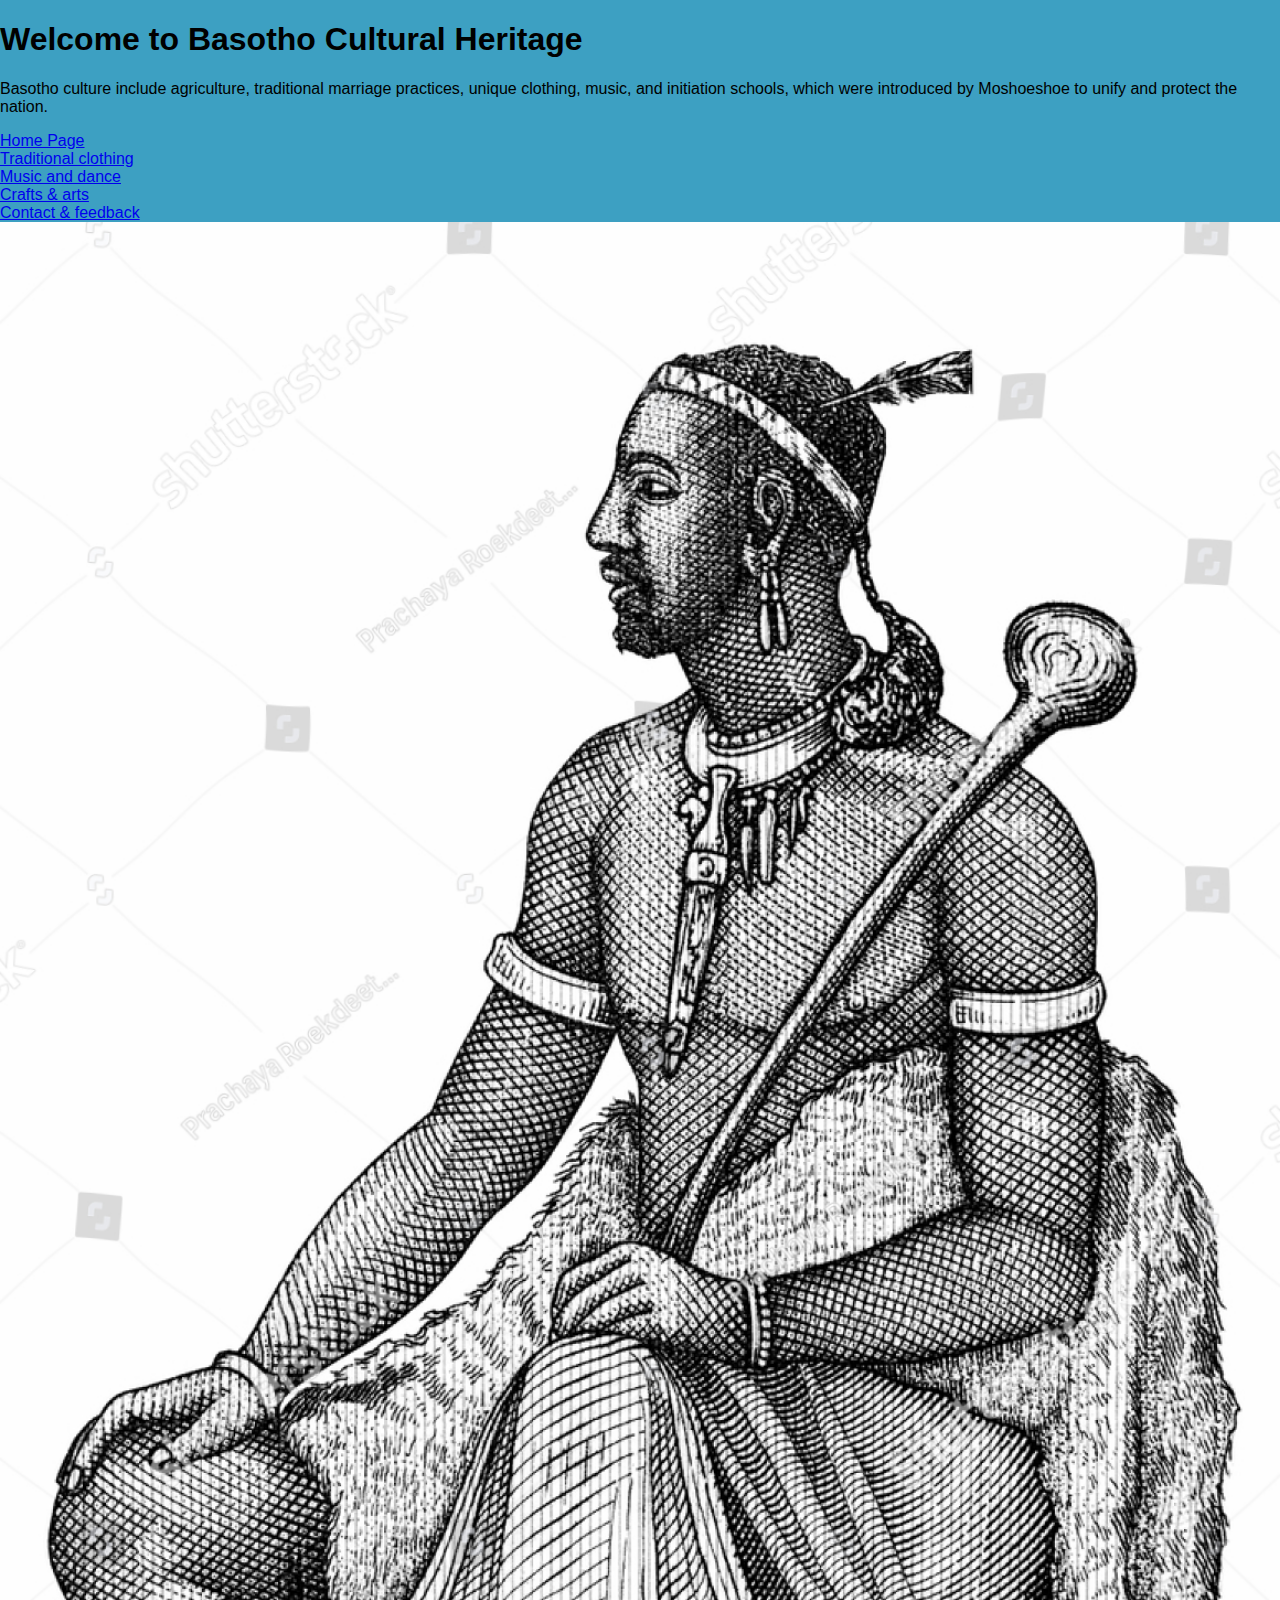
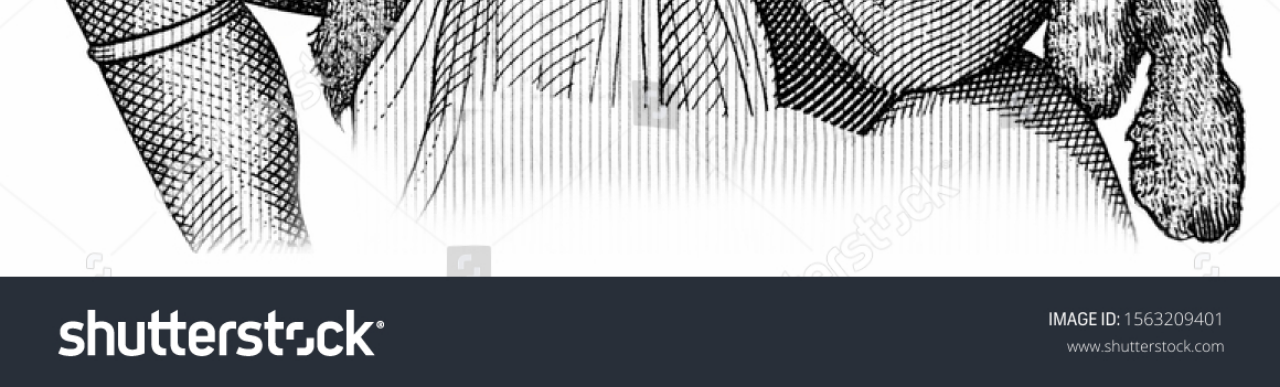
<file: index.html>
<!DOCTYPE html>
<html>
<head>
	<meta charset="utf-8">
	<meta name="viewport" content="width=device-width, initial-scale=1">
	<title>Home Page</title>
	<link rel="stylesheet" type="text/css" href="style.css">
</head>
<body>
	<h1>Welcome to Basotho Cultural Heritage</h1>

	<p> Basotho culture include agriculture, traditional marriage practices, unique clothing, music, and initiation schools, which were introduced by Moshoeshoe to unify and protect the nation. </p>
	<nav>
			<li> <a href="Index.html">Home Page</a> </li>
			<li> <a href="Traditional clothing.html"o>Traditional clothing</a> </li>
			<li> <a href="Music & dance.html">Music and dance</a> </li>
			<li> <a href="Crafts & arts.html">Crafts & arts</a> </li>
			<li> <a href="Contact & feedback.html">Contact & feedback</a> </li>
			
		</ul>
	</nav>

	<section class="hero">
		<img src="images/hero.jpg" alt="Basotho hero">
		
	</section>

</body>
</html>
</file>
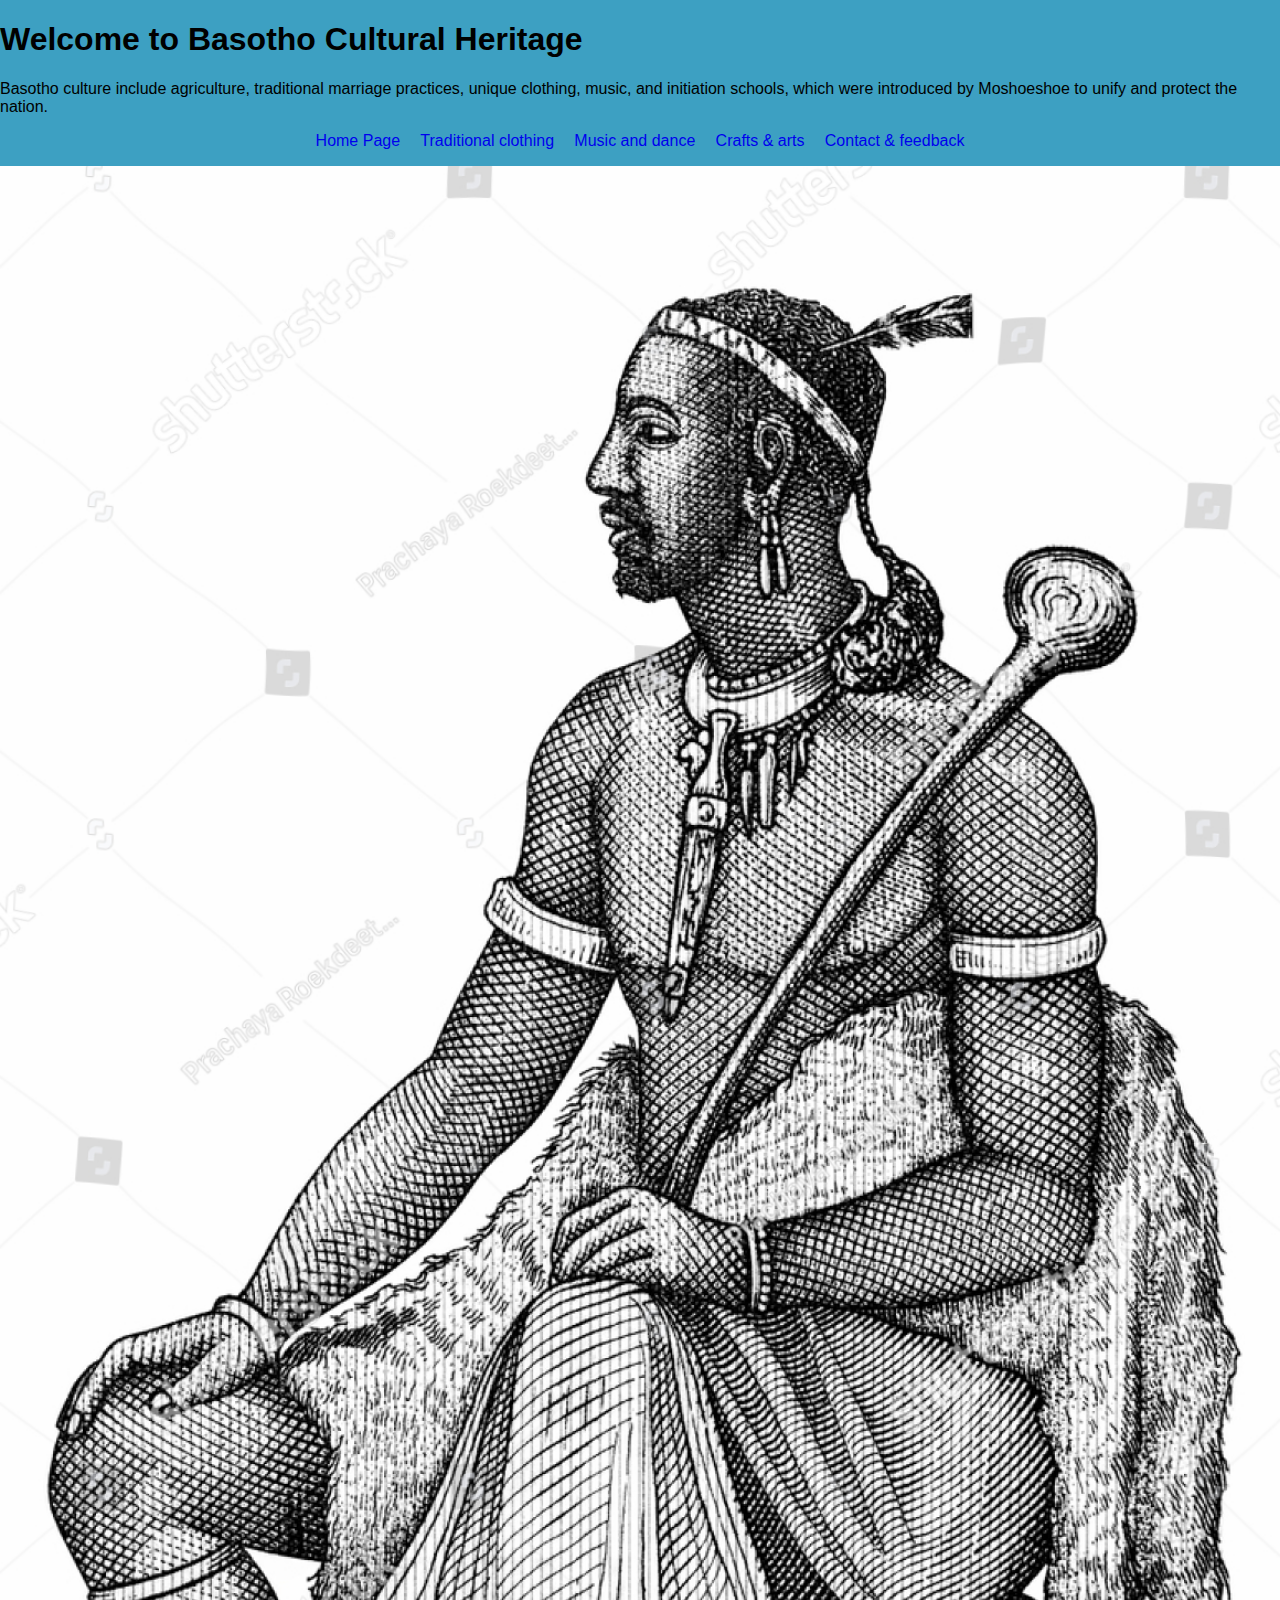
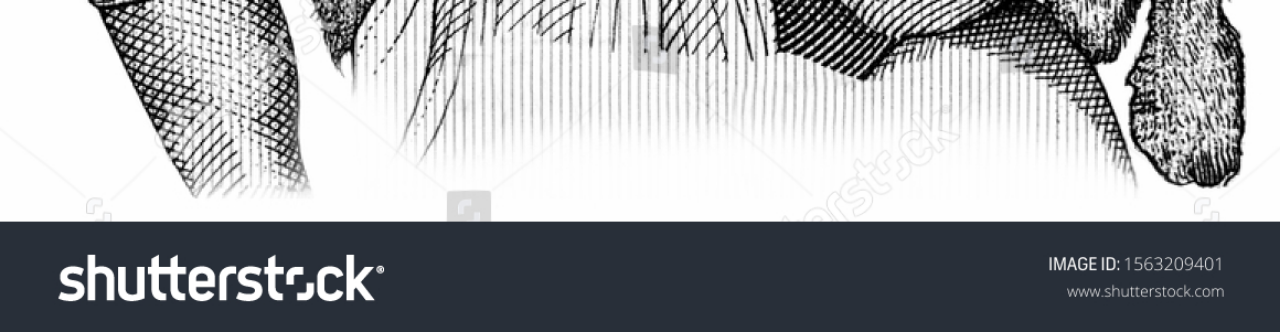
<file: Index.html>
<!DOCTYPE html>
<html>
<head>
	<meta charset="utf-8">
	<meta name="viewport" content="width=device-width, initial-scale=1">
	<title>Home Page</title>
	<link rel="stylesheet" type="text/css" href="style.css">
</head>
<body>
	<h1>Welcome to Basotho Cultural Heritage</h1>

	<p> Basotho culture include agriculture, traditional marriage practices, unique clothing, music, and initiation schools, which were introduced by Moshoeshoe to unify and protect the nation. </p>
	<nav>
		<ul>
			<li> <a href="Index.html">Home Page</a> </li>
			<li> <a href="Traditional clothing.html"o>Traditional clothing</a> </li>
			<li> <a href="Music & dance.html">Music and dance</a> </li>
			<li> <a href="Crafts & arts.html">Crafts & arts</a> </li>
			<li> <a href="Contact & feedback.html">Contact & feedback</a> </li>
			
		</ul>
	</nav>

	<section class="hero">
		<img src="images/hero.jpg" alt="Basotho hero">
		
	</section>

</body>
</html>
</file>
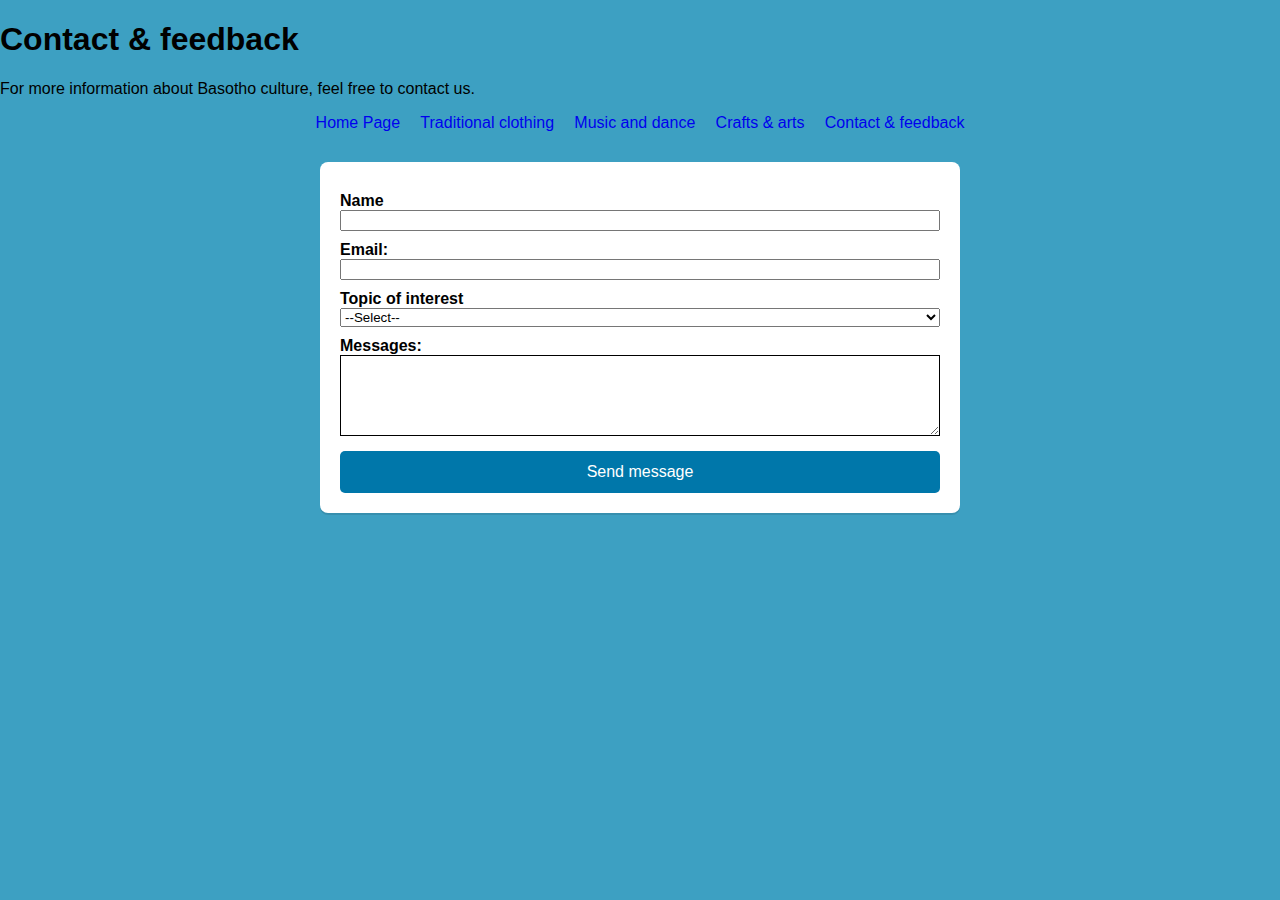
<file: Contact & feedback.html>
<!DOCTYPE html>
<html>
<head>
	<meta charset="utf-8">
	<meta name="viewport" content="width=device-width, initial-scale=1">
	<title>Contact & feedback</title>
	<link rel="stylesheet" type="text/css" href="style.css">
</head>
<body>
	<h1>Contact & feedback</h1>
	 <p>For more information about Basotho culture, feel free to contact us.</p>
	 	<nav>
		<ul>
			<li> <a href="Index.html">Home Page</a> </li>
			<li> <a href="Traditional clothing.html"o>Traditional clothing</a> </li>
			<li> <a href="Music & dance.html">Music and dance</a> </li>
			<li> <a href="Crafts & arts.html">Crafts & arts</a> </li>
			<li> <a href="Contact & feedback.html">Contact & feedback</a> </li>
			
		</ul>
	</nav>

<section class="contact-form">
	<form action="#"method="post">
		<label for="name">Name</label>
		<input type="text"id="name"name="name" required>

		<label for="email">Email:</label>
		<input type="email"id="email" name="email" required>

		<label for="topic">Topic of interest</label>
		<select id="topic"name="topic" required>
			<option value="">--Select--</option>
			<option value="clothing">Traditional clothing</option>
			<option value="music">Music & dance</option>
			<option value="crafts">Crafts & arts</option>
			<option value="general">General feedback</option>
		</select>

		<label for="messages">Messages:</label>
		<textarea id="messages"name="messages" rows="5" required></textarea>

		<button type="submit">Send message</button>
	</form>
</section>
	
</section>

</body>
</html>
</file>
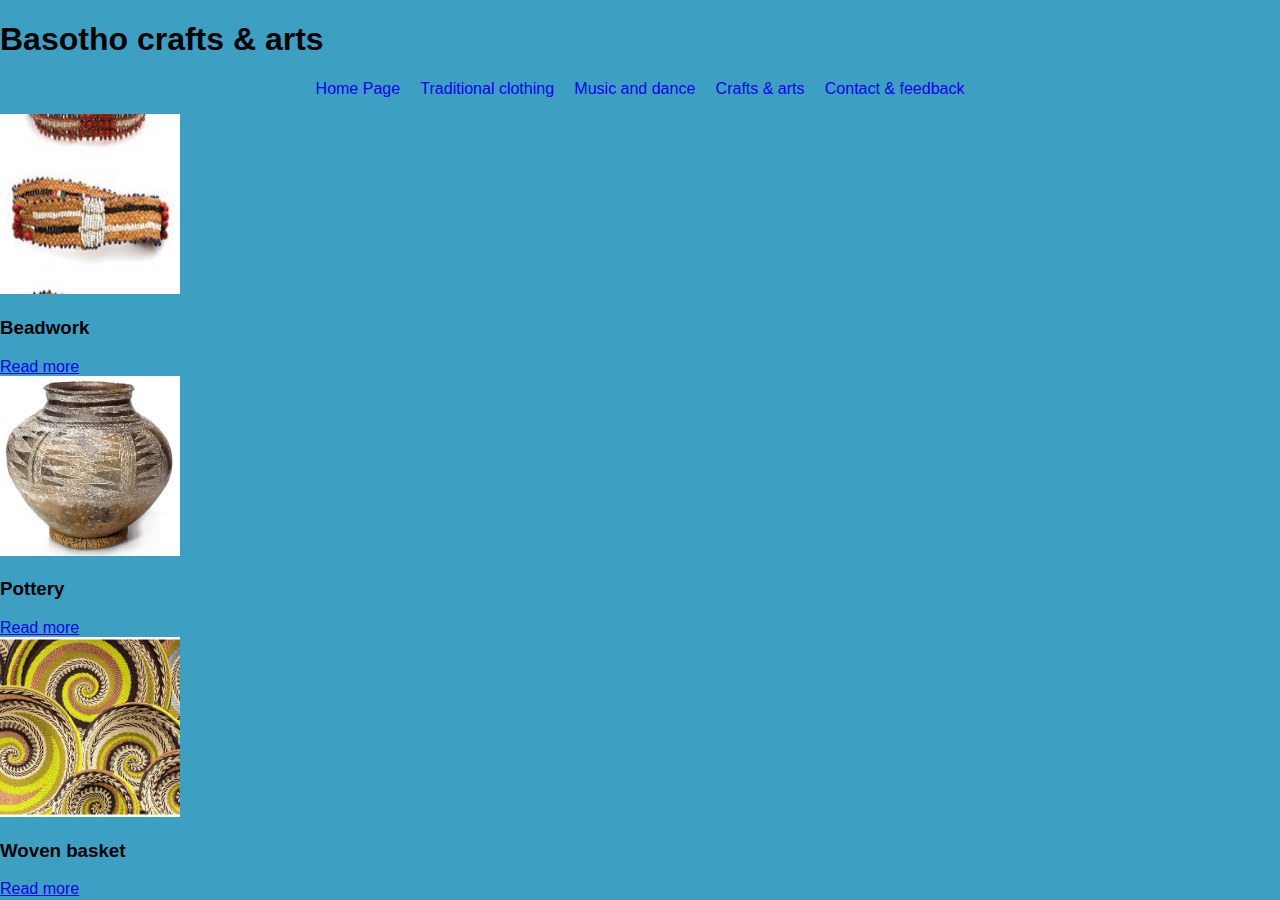
<file: Crafts & arts.html>
<!DOCTYPE html>
<html>
<head>
	<meta charset="utf-8">
	<meta name="viewport" content="width=device-width, initial-scale=1">
	<title>Crafts & arts</title>
	<link rel="stylesheet" type="text/css" href="style.css">
</head>
<body>
	<h1>Basotho crafts & arts</h1>
	<nav>
		<ul>
			<li> <a href="Index.html">Home Page</a> </li>
			<li> <a href="Traditional clothing.html"o>Traditional clothing</a> </li>
			<li> <a href="Music & dance.html">Music and dance</a> </li>
			<li> <a href="Crafts & arts.html">Crafts & arts</a> </li>
			<li> <a href="Contact & feedback.html">Contact & feedback</a> </li>
			
		</ul>
	</nav>

	<section>
		<div>
			<img src="images/2.jpg">
			<h3>Beadwork</h3>
			<a href="https://www.cbc.ca/kids/articles/do-you-know-what-beading-is">Read more</a>
		</div>

		<div>
			<img src="images/49.jpg">
			<h3>Pottery</h3>
			<a href="https://i.pinimg.com/originals/ba/a7/d2/baa7d2a9107aebd6019774a9cc720fd5.jpg">Read more</a>
		</div>

        <div>
			<img src="images/56.jpg">
			<h3>Woven basket</h3>
			<a href="https://i.etsystatic.com/34340111/r/il/c712a1/4485908239/il_600x600.4485908239_7bao.jpg">Read more</a>
		</div>
			

	</section>


</body>

</html>
</file>
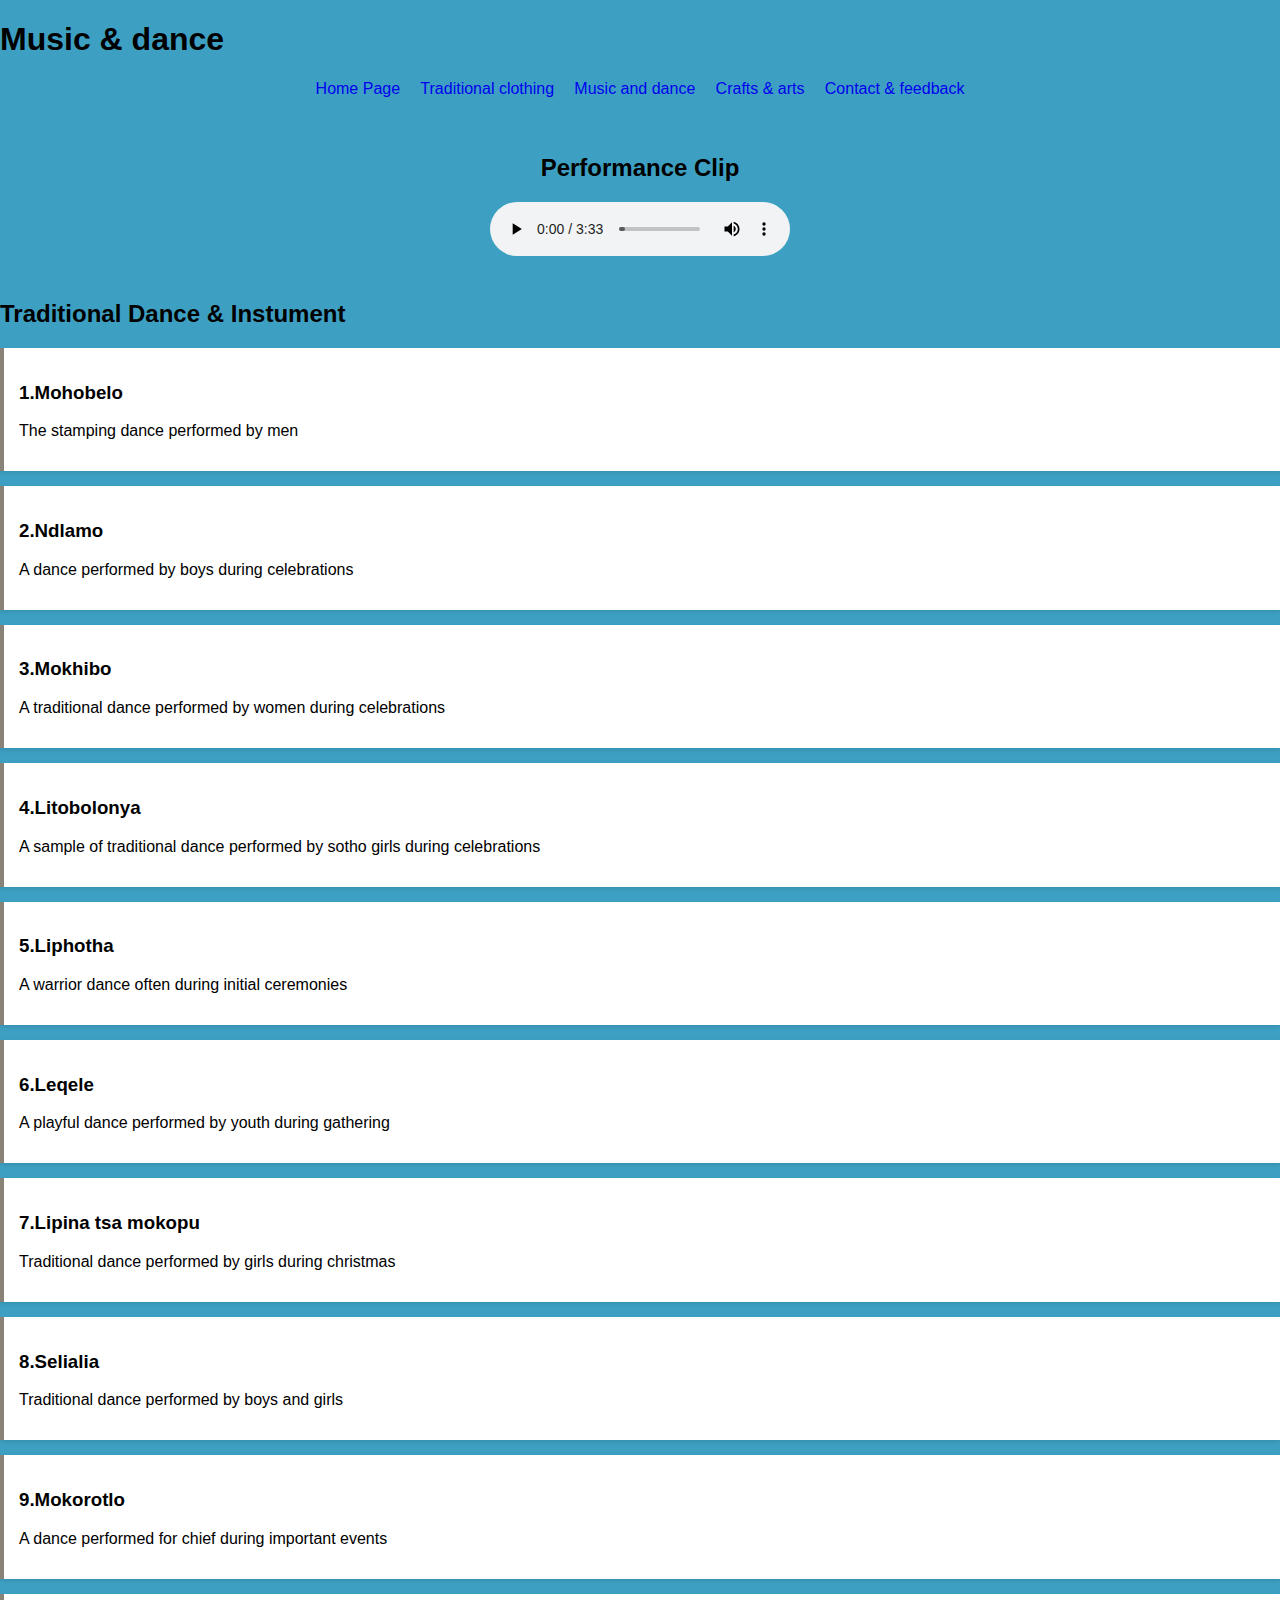
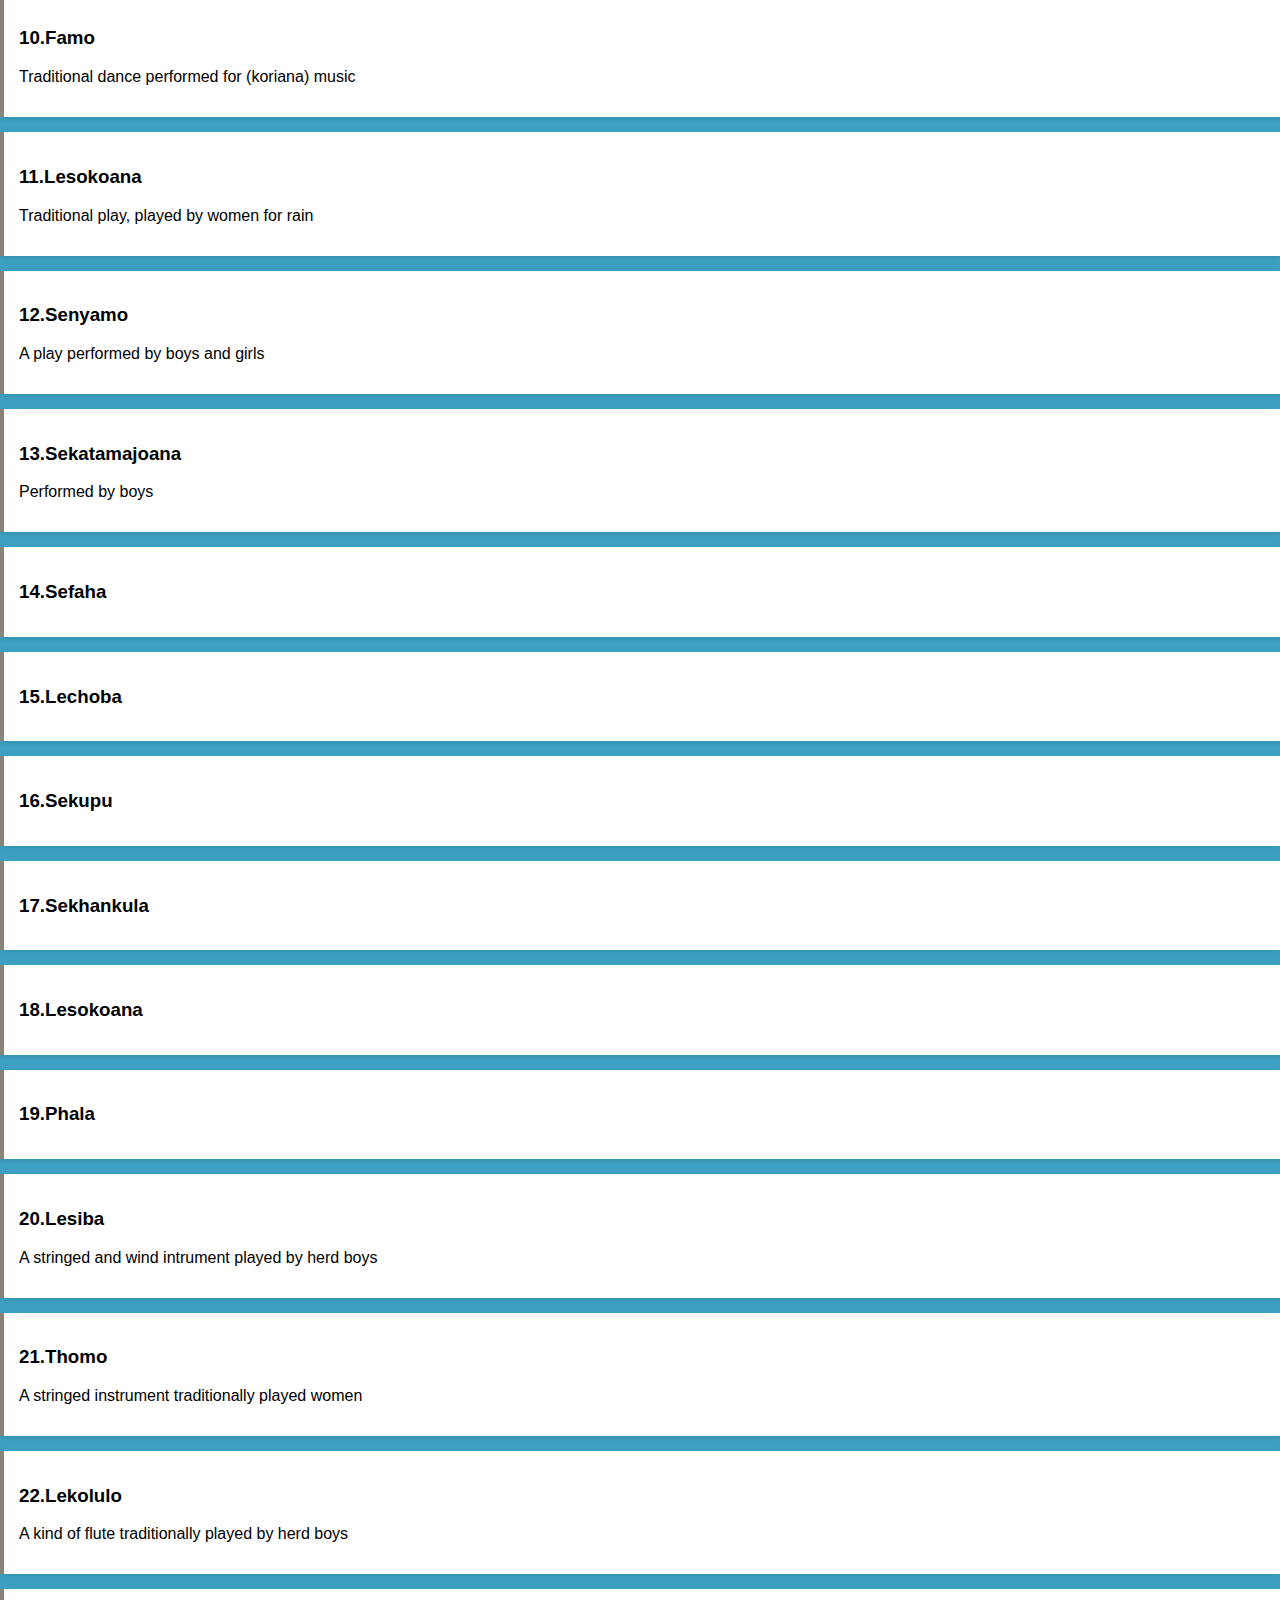
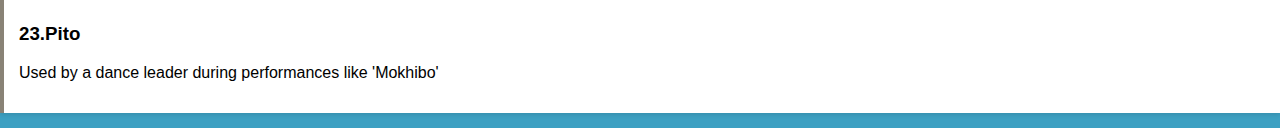
<file: Music & dance.html>
<!DOCTYPE html>
<html>
<head>
	<meta charset="utf-8">
	<meta name="viewport" content="width=device-width, initial-scale=1">
	<title>Music & dance</title>
	<link rel="stylesheet" type="text/css" href="style.css">
</head>
<body>
	<h1>Music & dance</h1> 
	<nav>
		<ul>
			<li> <a href="Index.html">Home Page</a> </li>
			<li> <a href="Traditional clothing.html"o>Traditional clothing</a> </li>
			<li> <a href="Music & dance.html">Music and dance</a> </li>
			<li> <a href="Crafts & arts.html">Crafts & arts</a> </li>
			<li> <a href="Contact & feedback.html">Contact & feedback</a> </li>
		  
		</ul>
	</nav>

	<section class="media">
		<h2>Performance Clip</h2>
		<audio controls>
			<source src="images/Lampi.mp3" type="">
		</audio>
	</section>

	<section class="dance-instrument">
		<h2>Traditional Dance & Instument</h2>

		<article>
			<h3>1.Mohobelo</h3>
			<p>The stamping dance performed by men</p>
		</article>

		<article>
			<h3>2.Ndlamo</h3>
			<p>A dance performed by boys during celebrations</p>
		</article>

		<article>
			<h3>3.Mokhibo</h3>
			<p>A traditional dance performed by women during celebrations</p>
		</article>

		<article>
			<h3>4.Litobolonya</h3>
			<p>A sample of traditional dance performed  by sotho girls during celebrations</p>
		</article>

		<article>
			<h3>5.Liphotha</h3>
			<p>A warrior dance often during initial ceremonies</p>
		</article>

		<article>
		<h3>6.Leqele</h3>
		<p>A playful dance performed by youth during gathering</p>
	</article>

	<article>
		<h3>7.Lipina tsa mokopu</h3>
		<p>Traditional dance performed by girls during christmas</p>
	</article>

	<article>
		<h3>8.Selialia</h3>
		<p>Traditional dance performed by boys and girls</p>
	</article>

	<article>
		<h3>9.Mokorotlo</h3>
		<p>A dance performed for chief during important events</p>
	</article>

	<article>
		<h3>10.Famo</h3>
		<p>Traditional dance performed for (koriana) music</p>
	</article>

	<article>
		<h3>11.Lesokoana</h3>
		<p>Traditional play, played by women for rain</p>
	</article>
	<article>
		<h3>12.Senyamo</h3>
		<p>A play performed by boys and girls</p>
	</article>

	<article>
		<h3>13.Sekatamajoana</h3>
		<p>Performed by boys</p>
	</article>

		<article>
			<h3>14.Sefaha</h3>
		</article>

		<article>
			<h3>15.Lechoba</h3>
		</article>

		<article>
			<h3>16.Sekupu</h3>
		</article>

		<article>
			<h3>17.Sekhankula</h3>
		</article>

		<article>
			<h3>18.Lesokoana</h3>
		</article>

		<article>
			<h3>19.Phala</h3>
		</article>

		<article>
			<h3>20.Lesiba</h3>
			<p>A stringed and wind intrument played by herd boys</p>
		</article>

		<article>
			<h3>21.Thomo</h3>
			<p>A stringed instrument traditionally played women</p>
		</article>

		<article>
			<h3>22.Lekolulo</h3>
			<p>A kind of flute traditionally played by herd boys</p>
		</article>

		<article>
			<h3>23.Pito</h3>
			<p>Used by a dance leader during performances like 'Mokhibo'</p>
		</article>
	
		
	</section>


		
		
	</section>

</body>
</html>
</file>
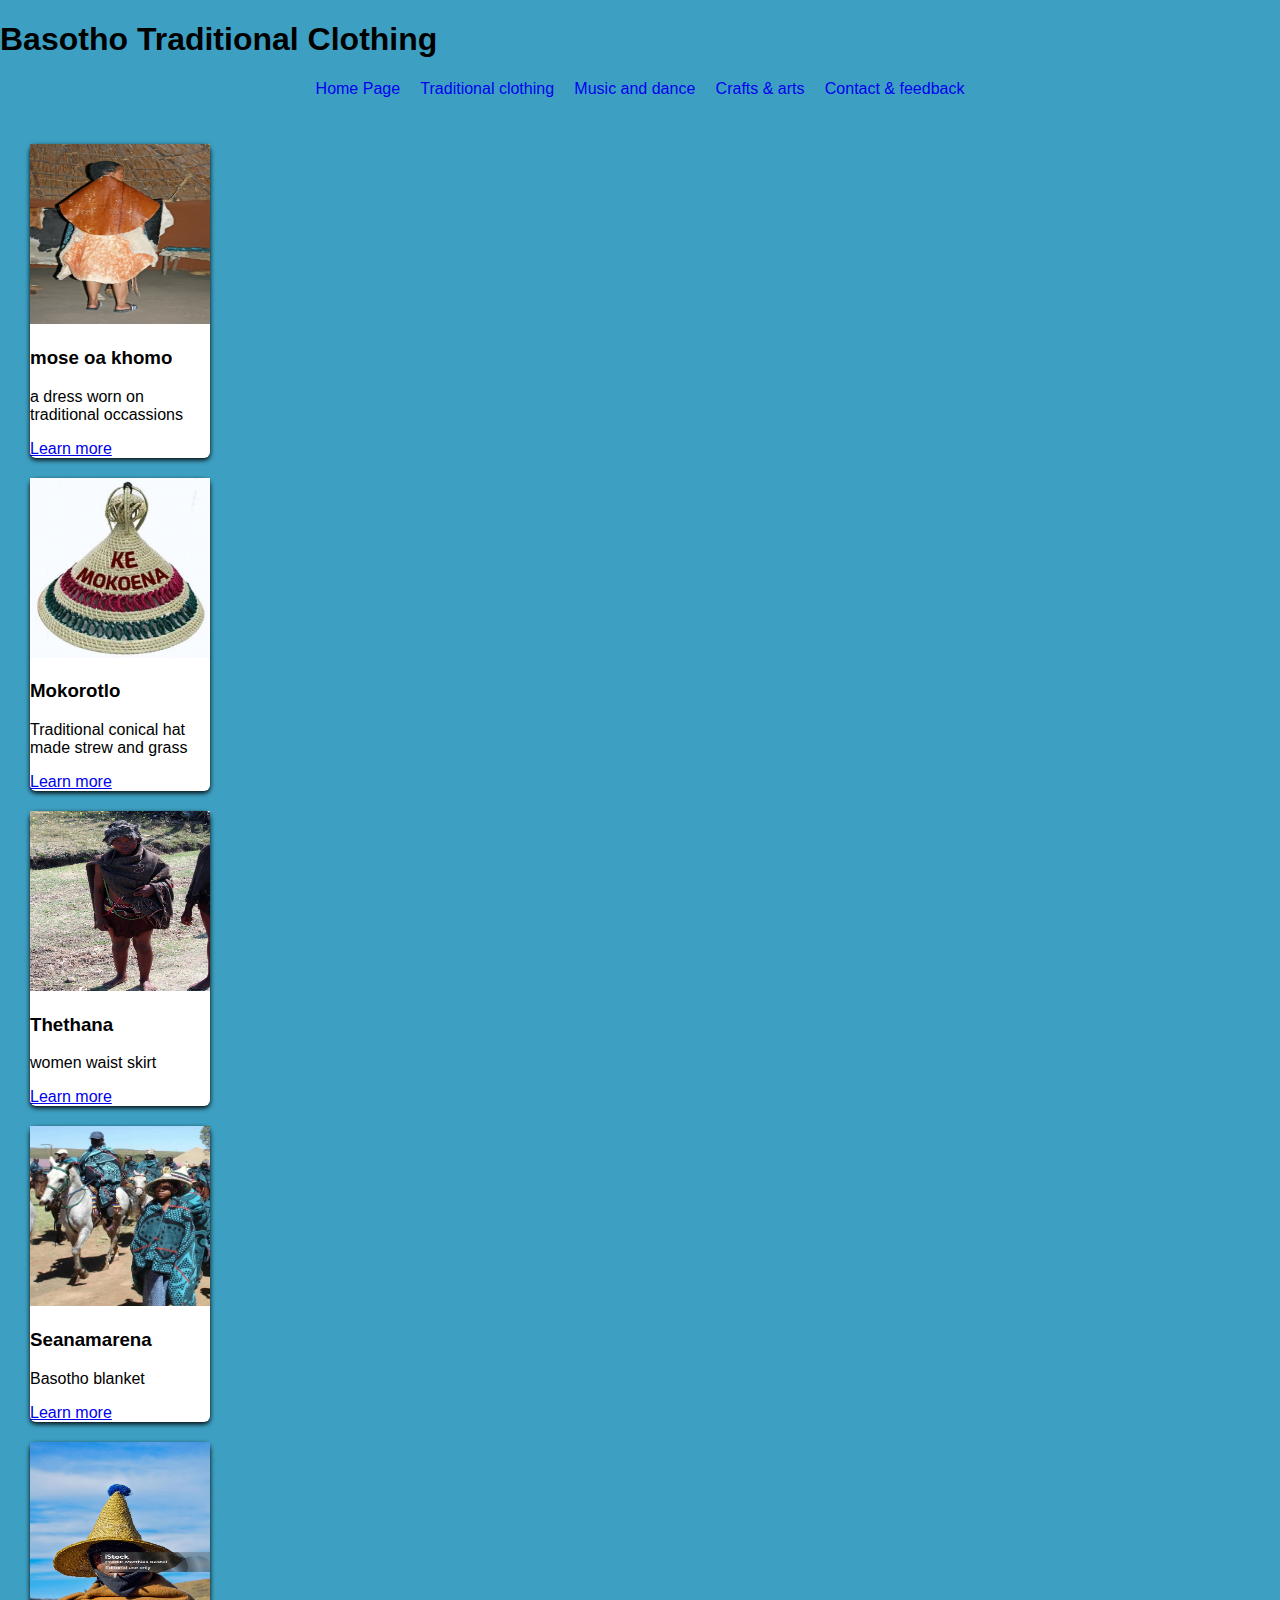
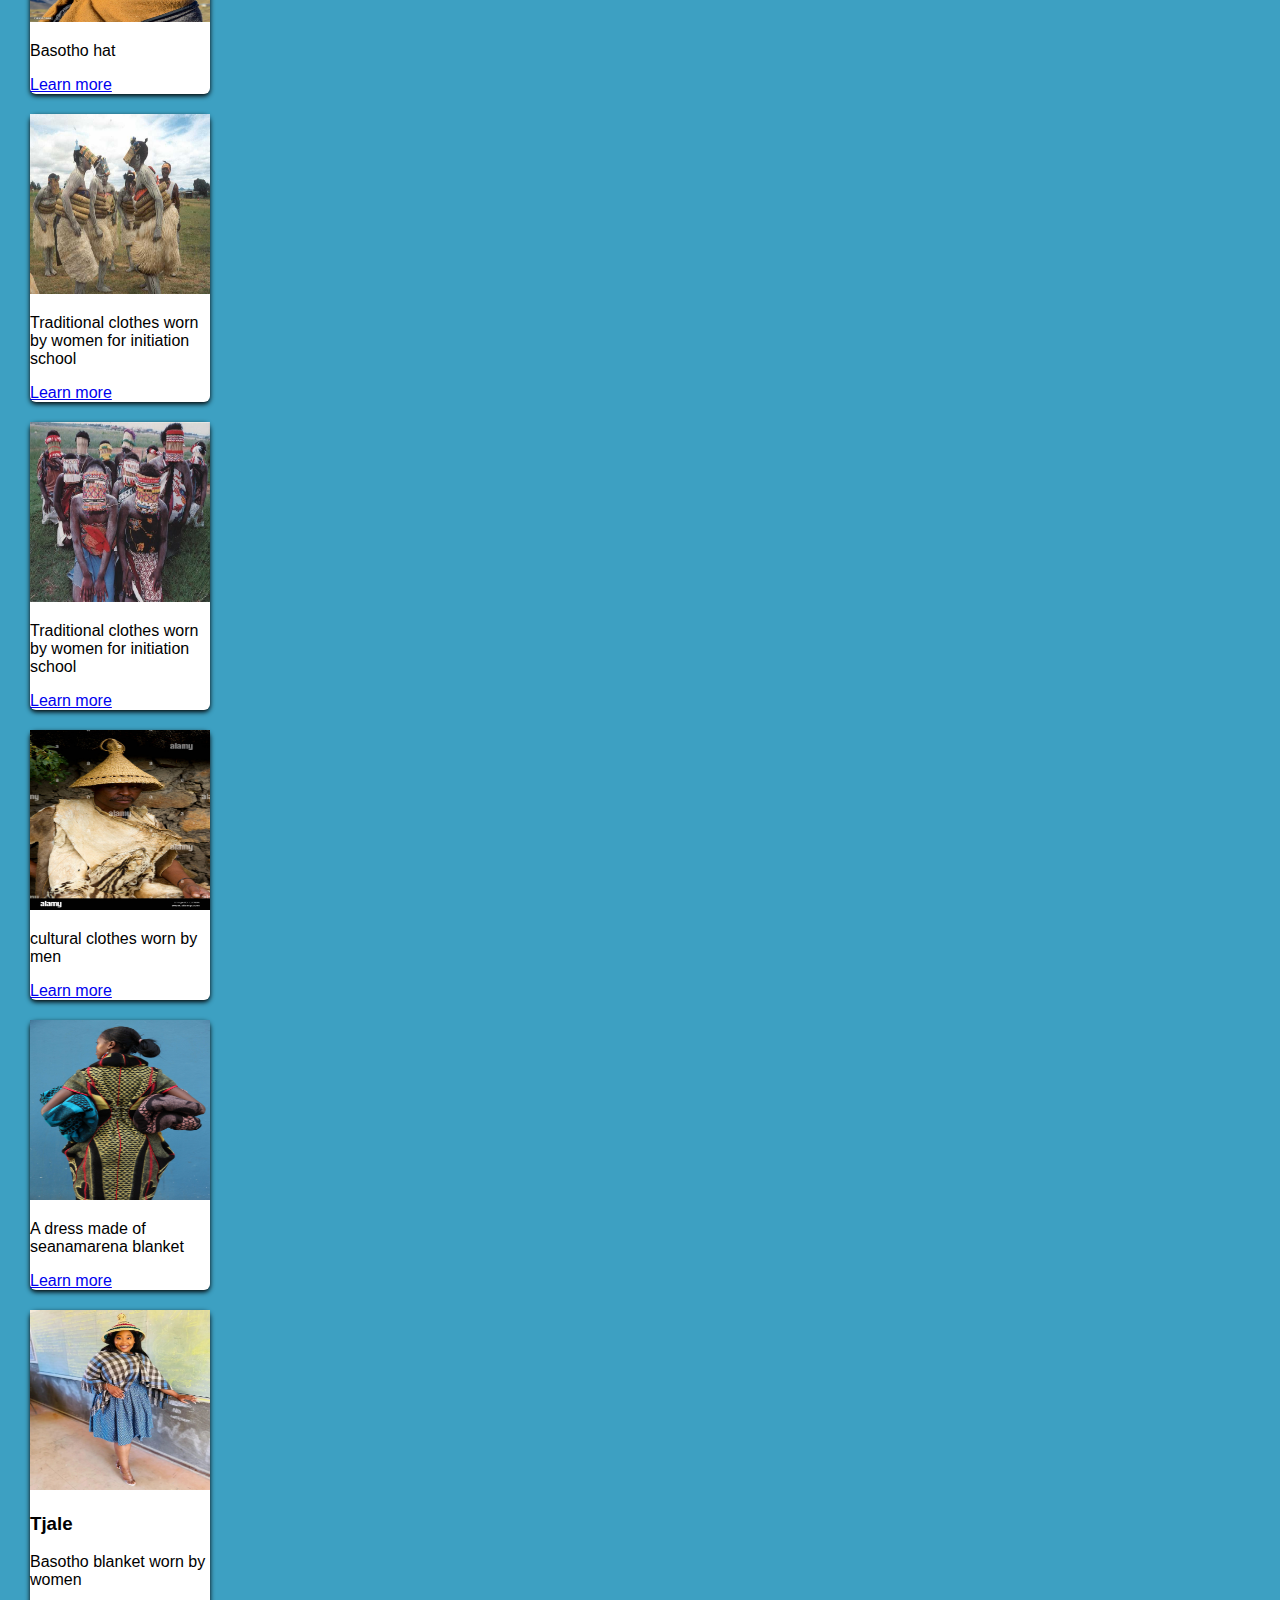
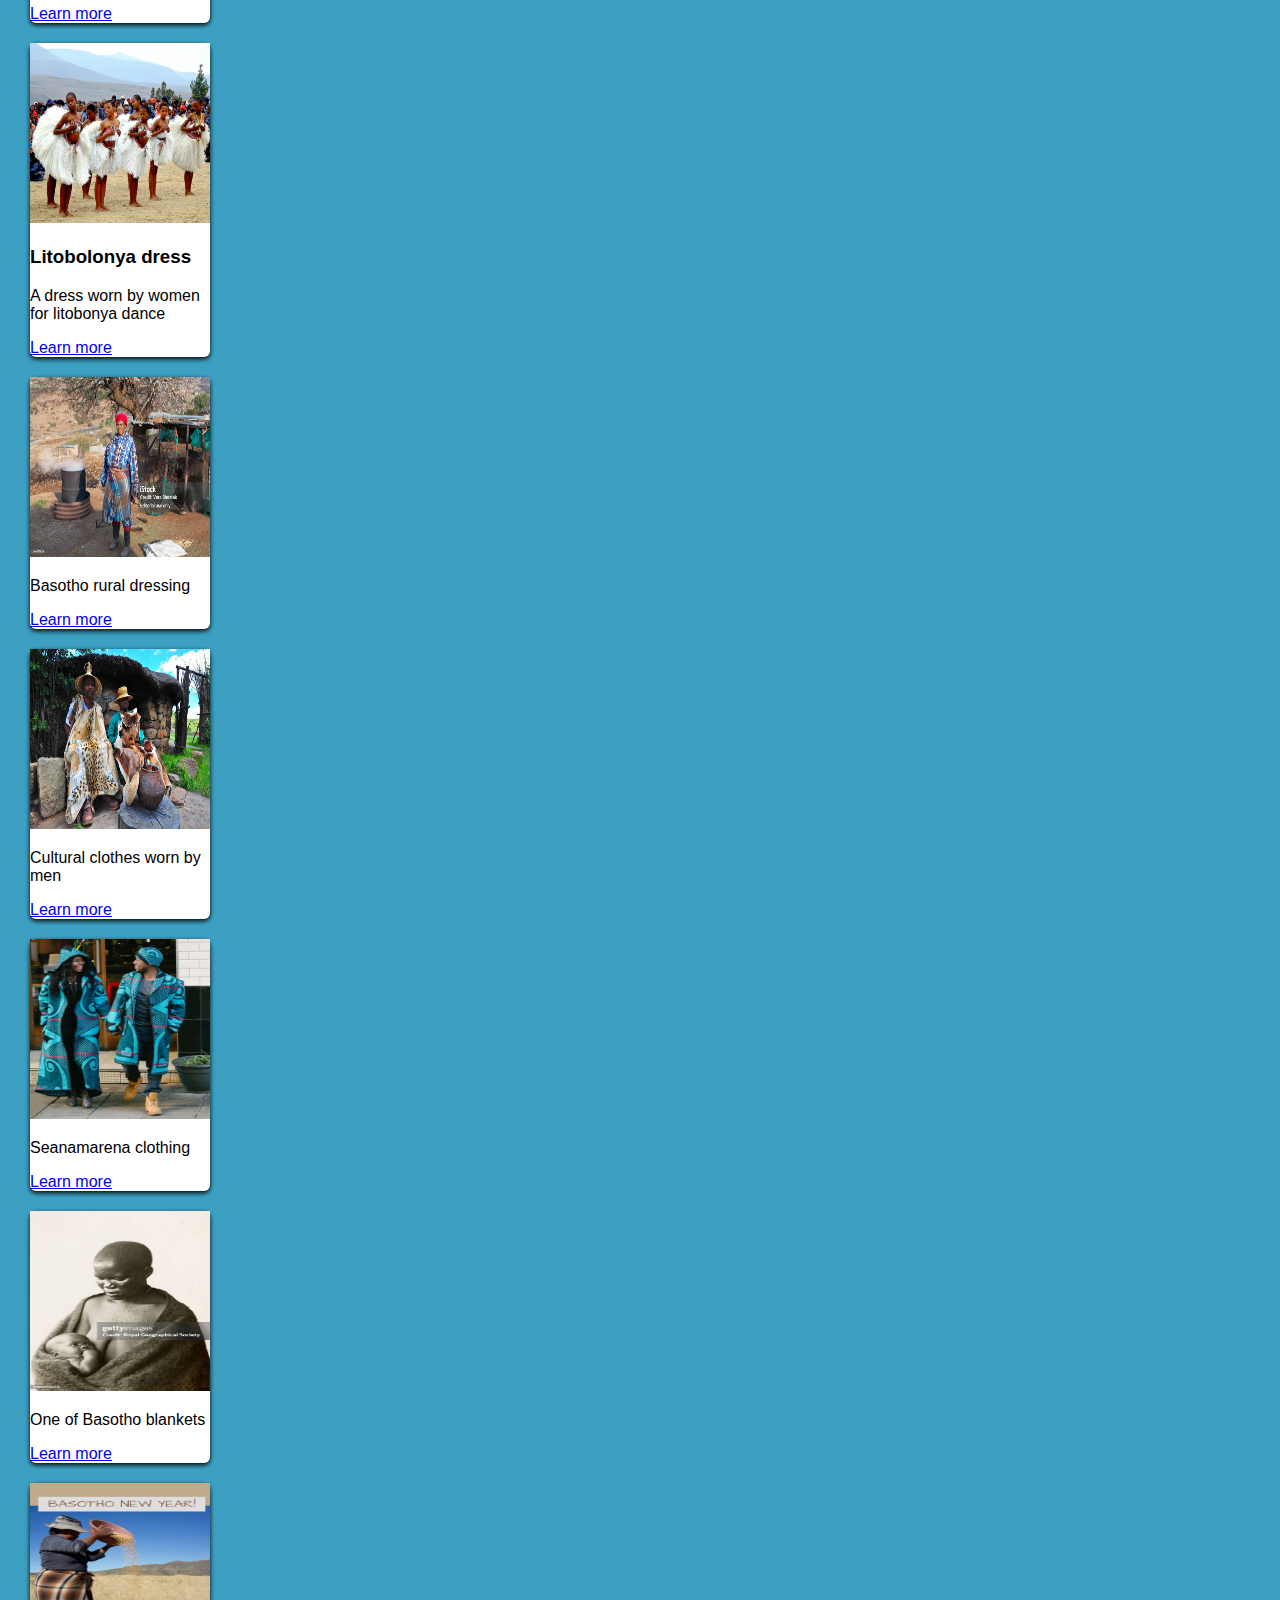
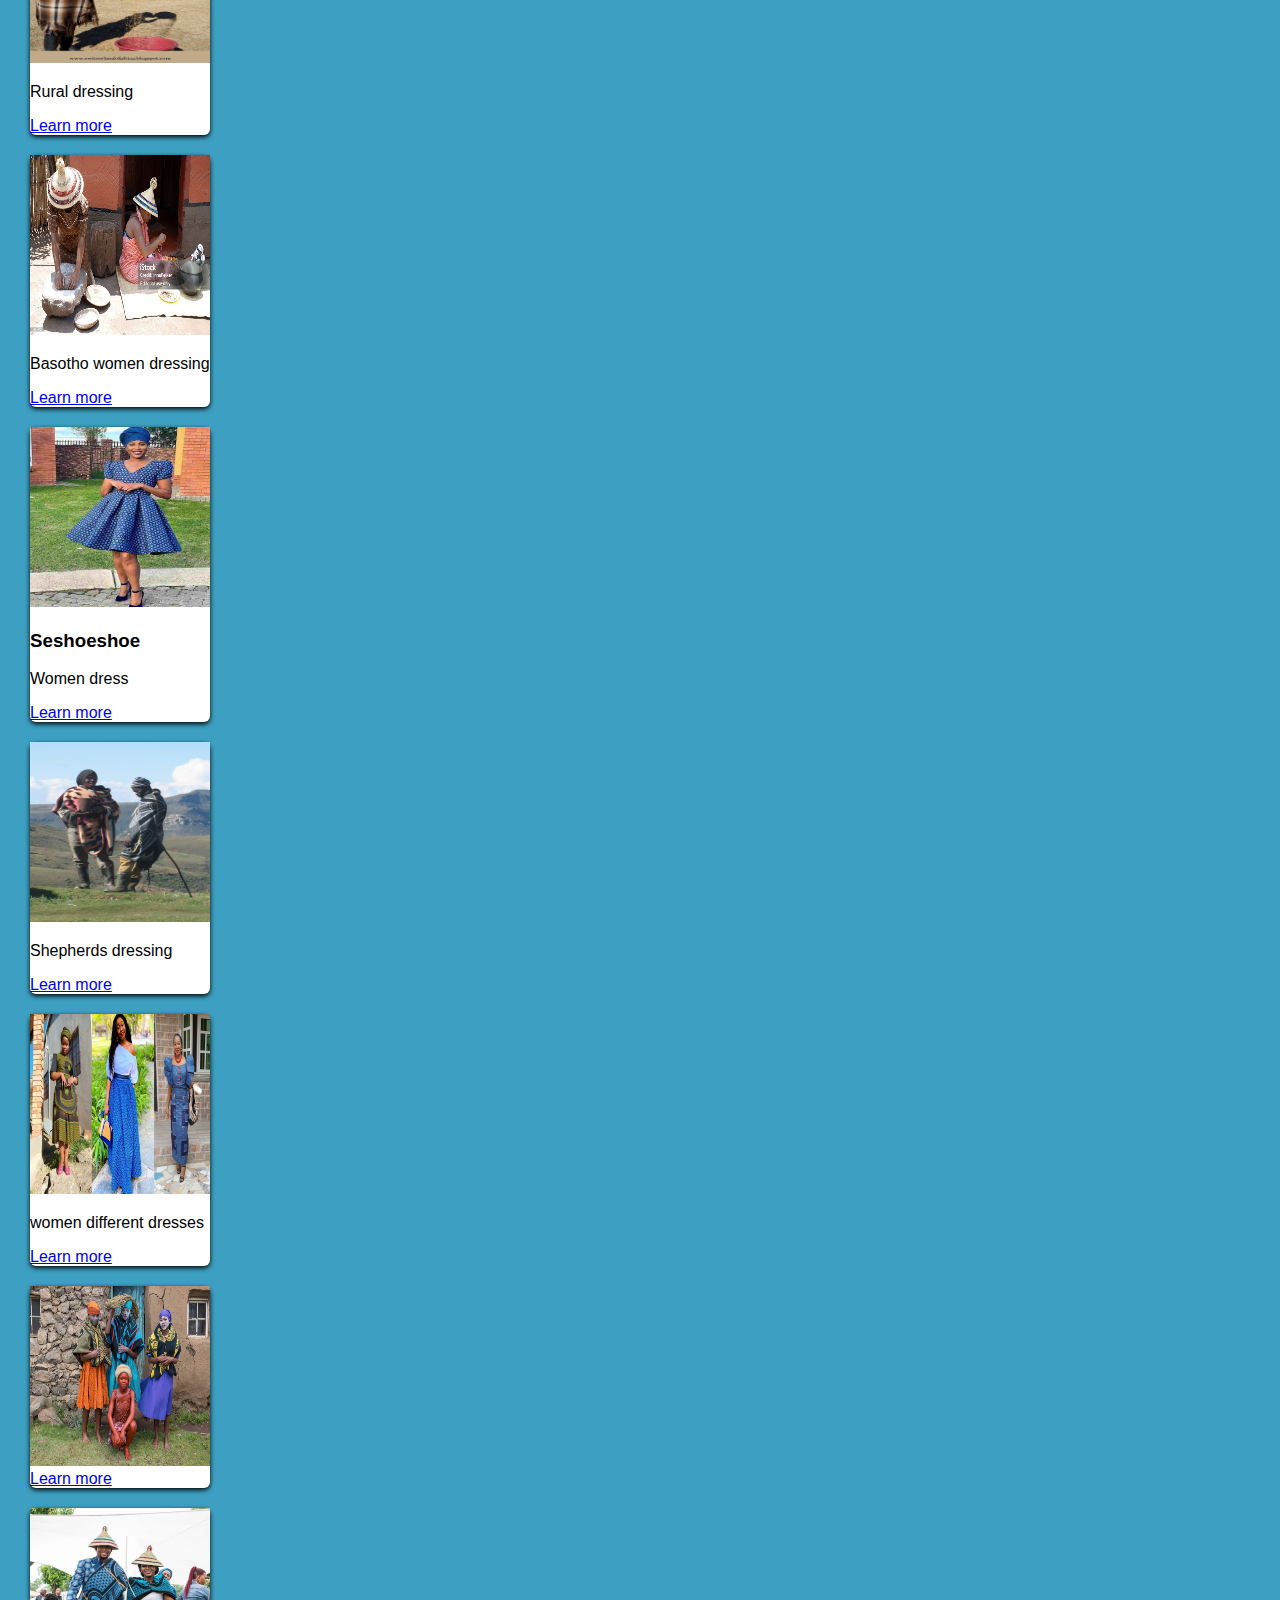
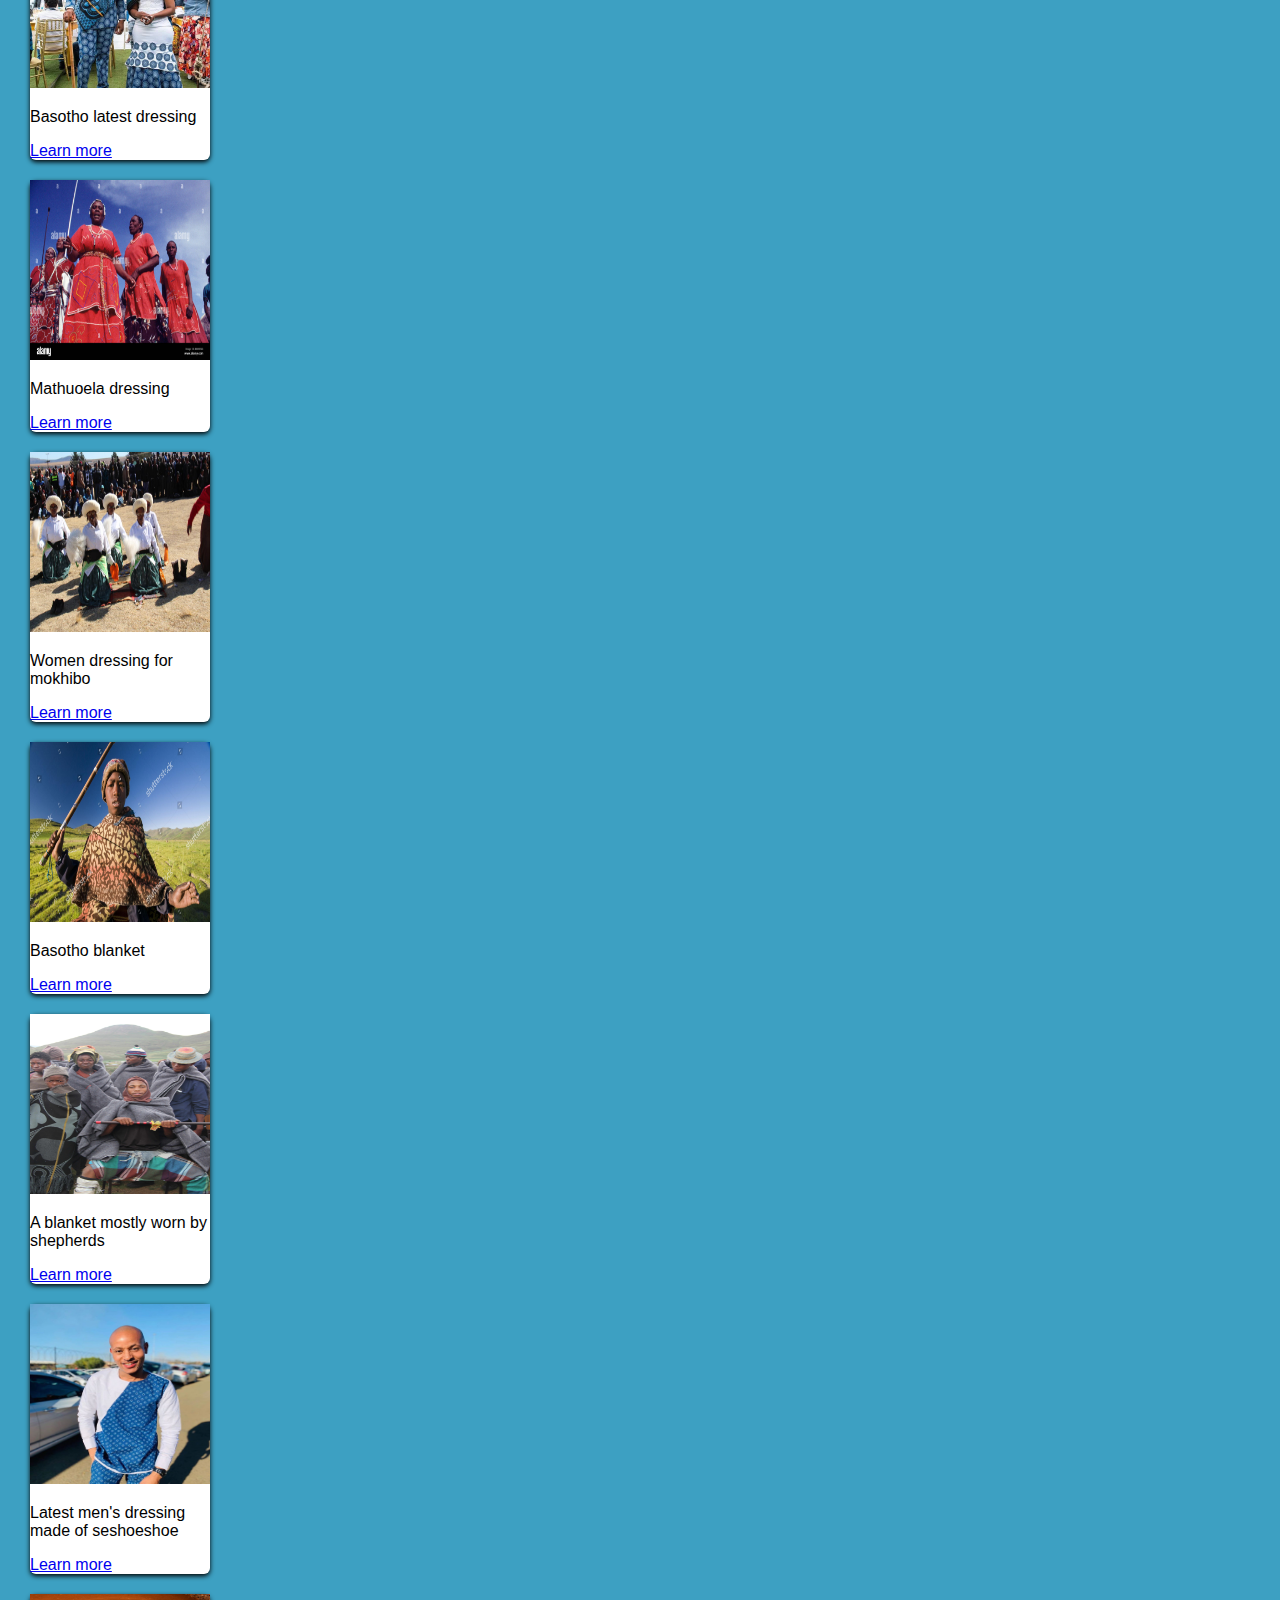
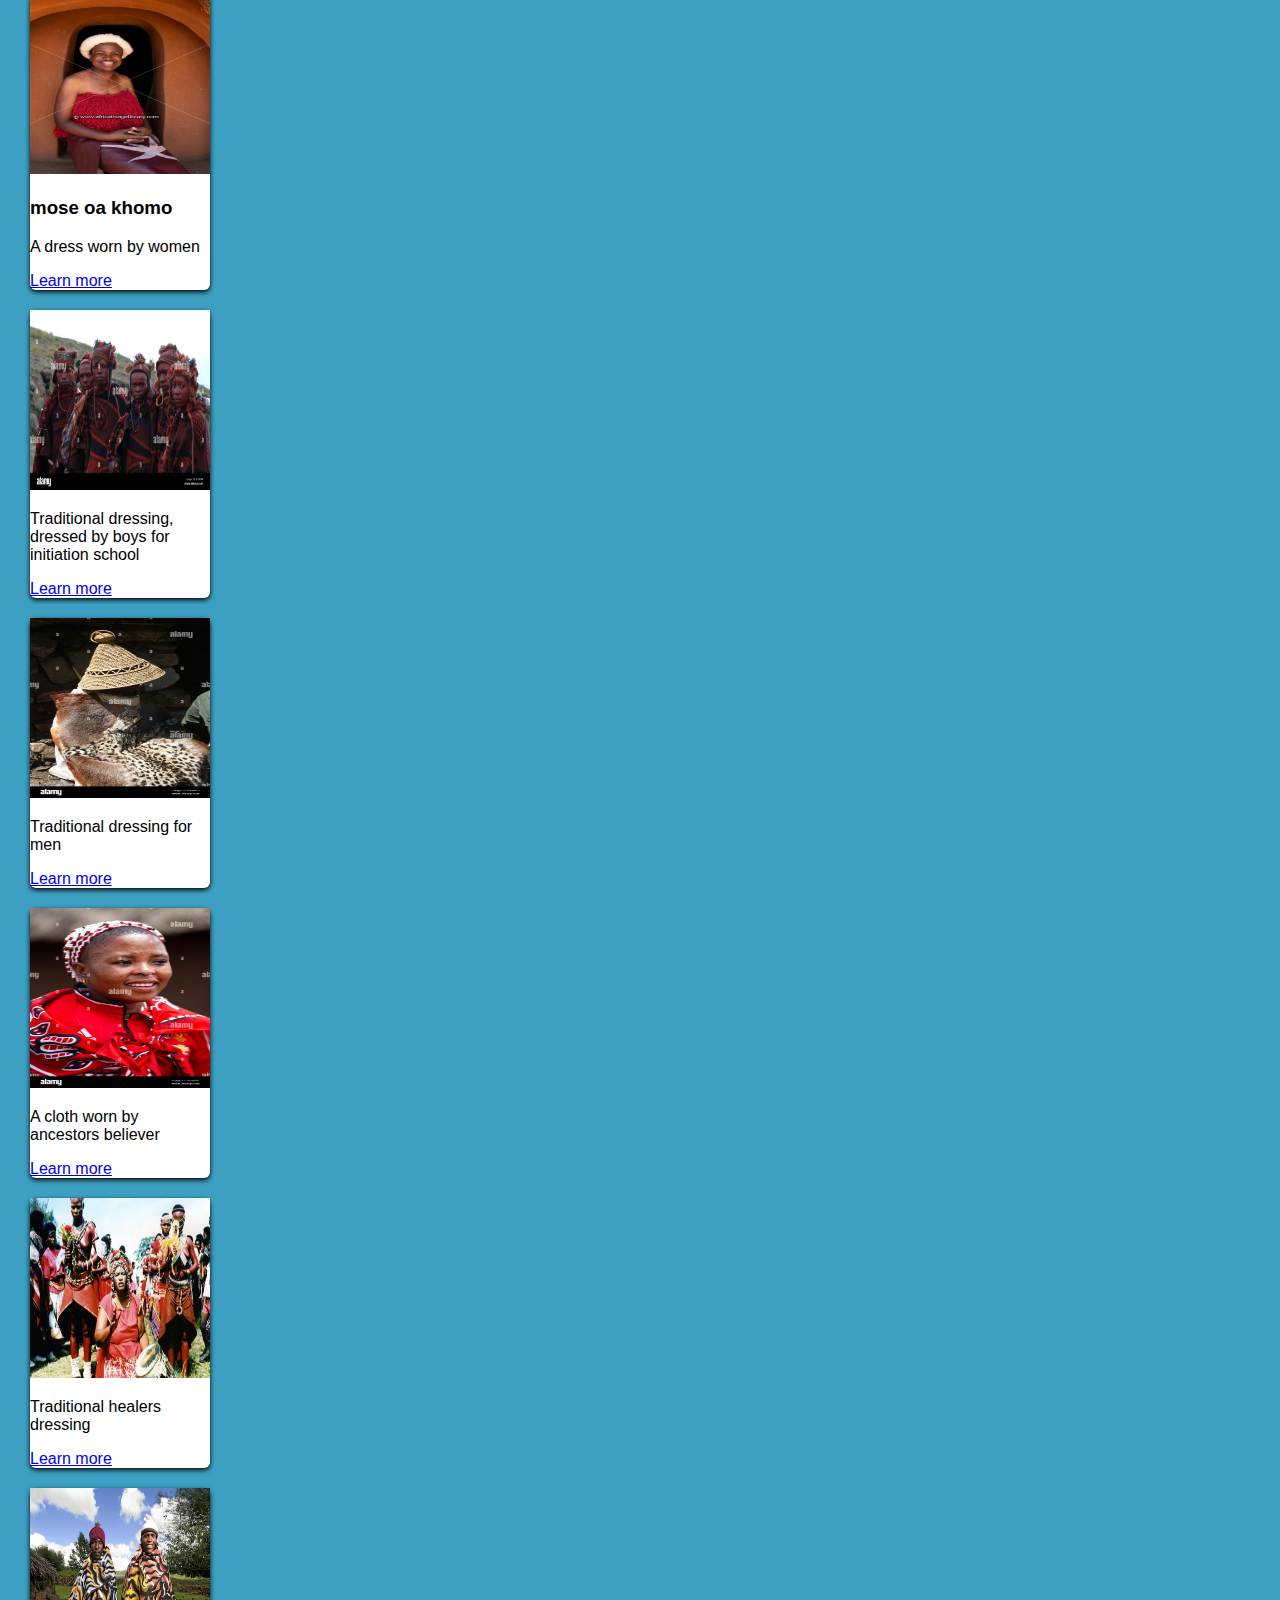
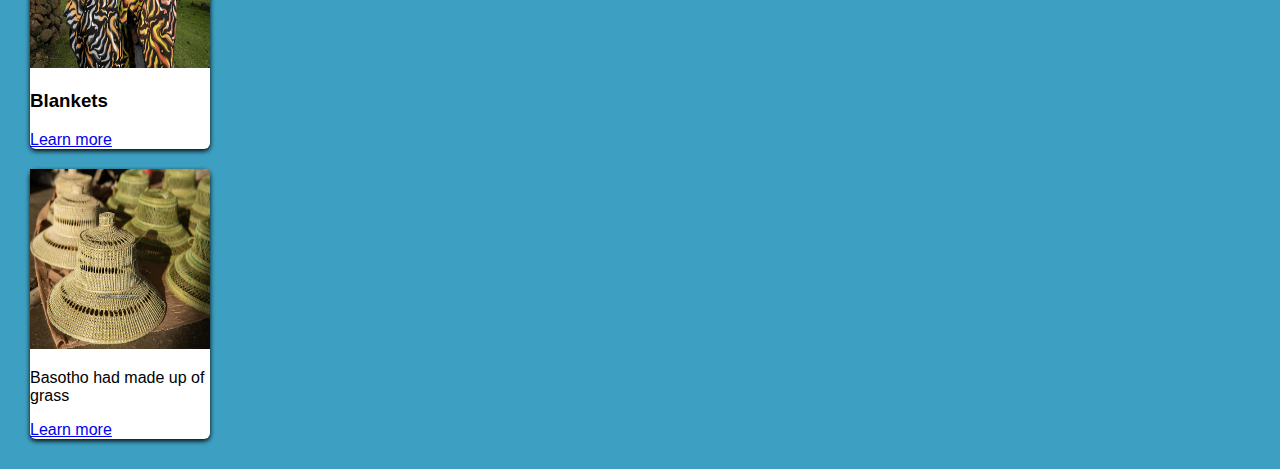
<file: Traditional clothing.html>
<!DOCTYPE html>
<html>
<head>
	<meta charset="utf-8">
	<meta name="viewport" content="width=device-width, initial-scale=1">
	<title>Traditional clothing</title>
	<link rel="stylesheet" type="text/css" href="style.css">
</head>
<body>
	<h1>Basotho Traditional Clothing</h1>
	<nav>
		<ul>
			<li> <a href="Index.html">Home Page</a> </li>
			<li> <a href="Traditional clothing.html"o>Traditional clothing</a> </li>
			<li> <a href="Music & dance.html">Music and dance</a> </li>
			<li> <a href="Crafts & arts.html">Crafts & arts</a> </li>
			<li> <a href="Contact & feedback.html">Contact & feedback</a> </li>
			
		</ul>
	</nav>

	<section class="gallery">
		<div class="item">
			<img src="images/dress.jpg">
		    <h3>mose oa khomo</h3>
			<p>a dress worn on traditional occassions</p>
			<a href="https://www.slideshare.net/slideshow/liaparo-tsa-basotho-116650074/116650074 target="_blank">Learn more</a>

		</div>

		<div class="item">
			<img src="images/35.jpg">
			<h3>Mokorotlo</h3>
			<p>Traditional conical hat made strew and grass</p>
			<a href="https://www.bing.com/images/search?q=mokorotlo+hat&form=HDRSC3&first=1 target="_blank">Learn more</a>
		</div>

		<div class="item">
			<img src="images/16.jpg">
			<h3>Thethana</h3>
			<p>women waist skirt</p>
			<a href="https://smarthistory.org/wp-content/uploads/2022/01/thethana-scaled-1.jpg target="_blank">Learn more</a>
		</div>

	    <div class="item">
	    	<img src="images/seanamarena.jpg">
	    	<h3>Seanamarena</h3>
	    	<p>Basotho blanket</p>
	    	<a href="https://africanfabricsonline.co.za/wp-content/uploads/2023/04/ARANDA_BASOTHO_BLANKET_SEANAMARENA_STACK-600x901.jpg">Learn more</a>
	    </div>

	    <div class="item">
	    	<img src="images/12.jpg">
	        <p>Basotho hat</p>
	    	<a href="https://c8.alamy.com/comp/JF3T3C/close-up-portrait-of-a-man-wearing-a-basuto-hat-hotse-river-valley-JF3T3C.jpg">Learn more</a>
	    </div>

	    <div class="item">
	    	<img src="images/bale.jpg">
	    	<p>Traditional clothes worn by women for initiation school</p>
	    	<a href="https://1.bp.blogspot.com/--A9It1lmP1I/UbcbeGZpzqI/AAAAAAAAAkI/ZXU13_tEK8s/s1600/DSCN7627.JPG">Learn more</a>
	    </div>

	    <div class="item">
	    	<img src="images/25.jpg">
	    	<p>Traditional clothes worn by women for initiation school</p>
	    	<a href="https://1.bp.blogspot.com/--A9It1lmP1I/UbcbeGZpzqI/AAAAAAAAAkI/ZXU13_tEK8s/s1600/DSCN7627.JPG">Learn more</a>
	    </div>

	    <div class="item">
	    	<img src="images/alamy.jpg">
	    	<p>cultural clothes worn by men </p>
	    	<a href="https://c8.alamy.com/comp/WAWRJ8/traditional-clothing-basotho-cultural-village-free-state-south-africa-WAWRJ8.jpg">Learn more</a>
	    </div>

	    <div class="item">
	    	<img src="images/blanket.jpg">
	    	<p>A dress made of seanamarena blanket</p>
	    	<a href="https://clipkulture.com/wp-content/uploads/2020/06/screenshot-15917970438gk4n.jpg">Learn more</a>
	    </div>

	    <div class="item">
	    	<img src="images/32.jpg">
	    	<h3>Tjale</h3>
	    	<p>Basotho blanket worn by women</p>
	    	<a href="https://lh3.googleusercontent.com/TEkxFs6of8-Y-S62Ruh2TzX9B-uFeXUgYGWt915KVvFhVgVGNo3aMoWwOGe8YQ_Z5HLcpAM2KdNYYiZcDSirUeC8aC6e52xUAVo=s512">Learn more</a>
	    </div>

	    <div class="item">
	    	<img src="images/15.jpg">
	    	<h3>Litobolonya dress</h3>
	    	<p>A dress worn by women for litobonya dance</p>
	    	<a href="https://blogger.googleusercontent.com/img/b/R29vZ2xl/AVvXsEhODd_oTEtixWCiFmnLWlfOoILmlx-H1pWy5FdV47alZFr0KtxvyuBtZKRKnXtrg4LSXTb7gW4g3BD6uFhZ9sDnMjlVeWECFc7eqQ1qLB95tm39x9c-8w8mKNyeI7ZMEy7A9irGd8VDhP_txMZn6Vk0Tz11cKjLZPoWrJfGygAdJyJgSgFM_ITp90CI5Qdl/s640/Litolobonya%2007.jpg">Learn more</a>
	    </div>

	    <div class="item">
	    	<img src="images/rural.jpg">
	    	<p>Basotho rural dressing</p>
	    	<a href="https://c8.alamy.com/comp/CXT8W0/old-basotho-woman-wearing-a-traditional-dress-standing-in-front-of-CXT8W0.jpg">Learn more</a>
	    </div>

	    <div class="item">
	    	<img src="images/men.jpg">
	    	<p>Cultural clothes worn by men</p>
	    	<a href="https://cdn.pixabay.com/photo/2018/07/28/18/03/traditional-basotho-men-3568631_960_720.jpg">Learn more</a>
	    </div>

	    <div class="item">
	    	<img src="images/23.jpg">
	    	<p>Seanamarena clothing</p>
	    	<a href="https://i.pinimg.com/originals/1a/6b/0e/1a6b0e21a0e9f3e6a3599de7ef9982e7.jpg">Learn more</a>
	    </div>

	    <div class="item">
	    	<img src="images/27.jpg">
	    	<p>One of Basotho blankets </p>
	    	<a href="https://i.pinimg.com/736x/63/94/80/6394803938895cc4953f51bc7628489e.jpg">Learn more</a>
	    </div>

	    <div class="item">
	    	<img src="images/30.jpg">
	    	<p>Rural dressing</p>
	    	<a href="https://c8.alamy.com/comp/CXT8W0/old-basotho-woman-wearing-a-traditional-dress-standing-in-front-of-CXT8W0.jpg">Learn more</a>
	    </div>

	    <div class="item">
	    	<img src="images/is.jpg">
	    	<p>Basotho women dressing</p>
	    	<a href="https://www.claraitosblog.com/wp-content/uploads/2022/09/Screenshot_20220921-114736-585x814.jpg">Learn more</a>
	    </div>

	    <div class="item">
	    	<img src="images/36.jpg">
	    	<h3>Seshoeshoe</h3>
	    	<p>Women dress</p>
	    	<a href="https://www.claraitosblog.com/wp-content/uploads/2022/09/Screenshot_20220921-114736-585x814.jpg">Learn more</a>
	    </div>

	    <div class="item">
	    	<img src="images/26.jpg">
	    	<p>Shepherds dressing</p>
	    	<a href="https://i.pinimg.com/originals/71/e5/c3/71e5c360d948cc517949c112d16845a2.jpg">Learn more</a>
	    </div>

	    <div class="item">
	    	<img src="images/21.jpg">
	    	<p>women different dresses</p>
	    	<a href="https://www.bloemfonteincourant.co.za/wp-content/uploads/2018/07/Basotho_Culture_ladies.png">Learn more</a>
	    </div>

	    <div class="item">
	    	<img src="images/24.jpg">
	    	<a href="https://southafrica.co.za/images/sotho-rop-magubane611-786x508.jpg">Learn more</a>
	    </div>

	    <div class="item">
	    	<img src="images/31.jpg">
	    	<p>Basotho latest dressing</p>
	    	<a href="https://eucarlwears.com/wp-content/uploads/2022/10/291368040_1971395896380427_4684938072476314125_n-1.jpg">Learn more</a>
	    </div>

	    <div class="item">
	    	<img src="images/20.jpg">
	    	<p>Mathuoela dressing</p>
	    	<a href="https://southafrica.co.za/images/sotho-rop-magubane611-393x254.jpg">Learn more</a>
	    </div>

	    <div class="item">
	    	<img src="images/37.jpg">
	    	<p>Women dressing for mokhibo</p>
	    	<a href="https://lesotho.co.ls/wp-content/uploads/2024/08/23867095294_171ead3fbb_k-780x470.jpg">Learn more</a>
	    </div>

	    <div class="item">
	    	<img src="images/18.jpg">
	    	<p>Basotho blanket</p>
	    	<a href="https://i.pinimg.com/736x/63/94/80/6394803938895cc4953f51bc7628489e.jpg">Learn more</a>
	    </div>

	    <div class="item">
	    	<img src="images/19.jpg">
	    	<p>A blanket mostly worn by shepherds</p>
	    	<a href="https://i.pinimg.com/736x/63/94/80/6394803938895cc4953f51bc7628489e.jpg">Learn more</a>
	    </div>

	    <div class="item">
	    	<img src="images/17.jpg">
	    	<p>Latest men's dressing made of seshoeshoe</p>
	    	<a href="https://eucarlwears.com/wp-content/uploads/2022/10/291368040_1971395896380427_4684938072476314125_n-1.jpg">Learn more</a>
	    </div>

	    <div class="item">
	    	<img src="images/45.jpg">
	    	<h3>mose oa khomo</h3>
	    	<p>A dress worn by women</p>
	    	<a href="https://image.slidesharecdn.com/liaparotsabasotho-180926091022/95/liaparo-tsa-basotho-10-638.jpg?cb=1537953343">Learn more</a>
	    </div>

	    <div class="item">
	    	<img src="images/40.jpg">
	    	<p>Traditional dressing, dressed by boys for initiation school</p>
	    	<a href="https://assets.change.org/photos/5/wn/om/IzWnoMroQGSovHo-1600x900-noPad.jpg?1667383763">Learn more</a>
	    </div>

	    <div class="item">
	    	<img src="images/43.jpg">
	    	<p>Traditional dressing for men</p>
	    	<a href="https://c8.alamy.com/comp/WAWRC5/men-wearing-traditional-hat-and-clothes-basotho-cultural-village-free-state-south-africa-WAWRC5.jpg">Learn more</a>
	    </div>

	    <div class="item">
	    	<img src="images/46.jpg">
	    	<p>A cloth worn by ancestors believer</p>
	    	<a href="https://southafrica.co.za/images/sotho-rop-magubane611-786x508.jpg">Learn more</a>
	    </div>

	    <div class="item">
	    	<img src="images/38.jpg">
	    	<p>Traditional healers dressing</p>
	    	<a href="https://southafrica.co.za/images/sotho-rop-magubane611-786x508.jpg"">Learn more</a>
	    </div>

	    <div class="item">
	    	<img src="images/39.jpg">
	    	<h3>Blankets</h3>
	    	<a href="https://www.bwptravels.org.za/wp-content/uploads/2023/06/TY-1-e1687786012250.png">Learn more</a>
	    </div>

	    <div class="item">
	    	<img src="images/13.jpg">
	    	<p>Basotho had made up of grass</p>
	    	<a href="https://i.pinimg.com/originals/43/c4/e5/43c4e5c22623ed86cb77260e0161ef63.jpg">Learn more</a>
	    </div>

	    

	    
	    	












































































	    	
	    



</body>
</html>
</file>
<file: style.css>
body {
	background-color:#3da0c2 ;
	font-family:sans-serif ;
	margin: 0;
	padding: 0;
}

 header {
	text-align: center;
}

nav ul {
	list-style: none;
	padding: 0;
	display: flex;
	justify-content: center;
	background-color:#ffffffh;
}

nav ul li {
	margin: 0.15px;
}
nav ul li a {
	text-decoration: none;
	padding: 10px;
}

.hero img {
	width: 100%;
    height: auto;
    display: block;
}
.gallery {
	display: flex;
	 flex-wrap: wrap;
	 gap: 20px;
	 justify-content: center;
	 padding: 30px;
	 float: center;
	 width: 180px;
	 
}

img {
	height: 180px;
	width: 180px;
}



.item {
	width: 180px;
	background-color: #ffffff;
	border-radius: 6px;
	box-shadow: 0 2px 5px rgba(0, 0, 0, 2.0);
}

.media {
	text-align: center;
	padding: 20px;
}

.dance-instruments {
	padding: 20px;
}

article {
	background-color: #ffffff;
	margin-bottom: 15px;
	padding: 15px;
	border-left: 4px solid #898276;
	box-shadow: 0 2px 4px rgba(0, 0, 0, 0.1);
}

.contact-form {
	max-width: 600px;
	margin: 30px auto;
	padding: 20px;
	background-color: #ffffff;
	border-radius: 8px;
	box-shadow: 0 2px rgba(0, 0, 0, 0.1);
}

.contact-form form {
	display: flex;
	flex-direction: column;
}

.contact-form label {
	margin-top: 10px;
	font-weight: bold;
}

.contact-form input
.contact-form select
.contact-form textarea {
	padding: 10px;
	margin-top: 5px;
	border: 1px solid #ccc;
	border-radius: 5px;
	font-size: 16px;
	transition: border 0.3s;
}

.contact-form input:focus,
.contact-form select:focus,
.contact-form textarea{
	border-color: #000000;
	outline: none;
}

.contact-form button {
	margin-top: 15px;
	padding: 12px;
	background-color: #0077aa;
	color: white;
	border: none;
	border-radius: 5px;
	font-size: 16px;
	cursor: pointer;
	transition: background 0.3s;
}

.contact-form button:hover {
	background-color: #005f88;
	}
	
	/*Mobile responsive*/
	@media screen and (max-width: 600px){
		.contact-form{
			margin: 10px;
		}
	}
</file>
